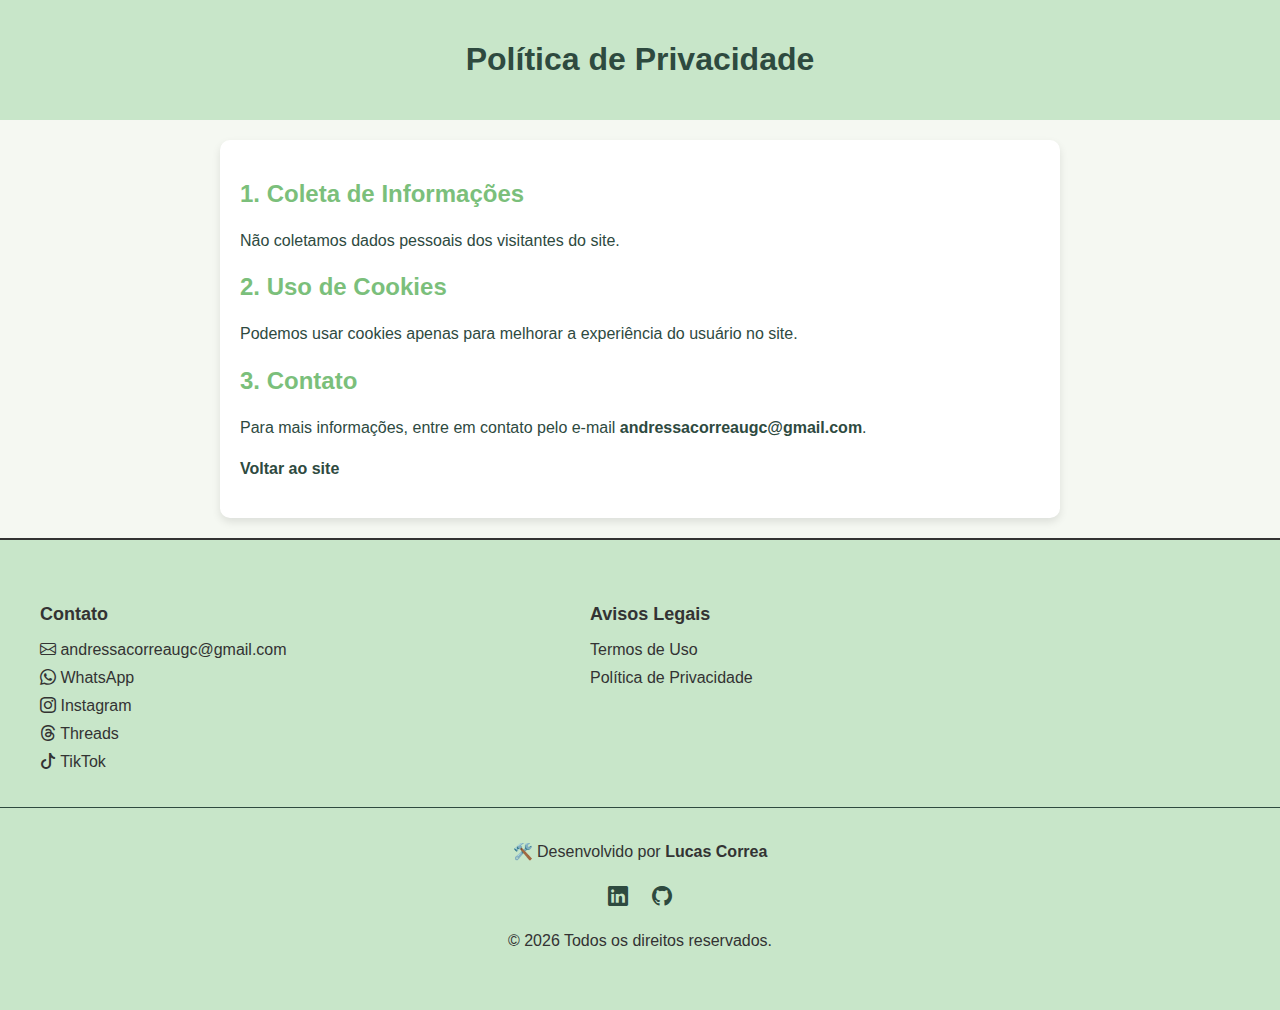
<file: politica-de-privacidade.html>
<!-- Politica de Privacidade - Andressa Correa -->
<!DOCTYPE html>
<html lang="pt-BR">
<head>
    <meta charset="UTF-8">
    <meta name="viewport" content="width=device-width, initial-scale=1.0">
    <meta http-equiv="Cache-Control" content="no-cache, no-store, must-revalidate" /> <!--Cache-->
    <meta http-equiv="Pragma" content="no-cache" /><!--Cache-->
    <meta http-equiv="Expires" content="0" /><!--Cache-->

    <title>Política de Privacidade | Andressa Correa</title>

    <!--outros meta tags-->
    <meta name="robots" content="index, follow">
    <meta property="og:title" content="Andressa correa UGC Creator - Descontos em produtos de beleza e viagens">
    <meta property="og:description"
        content="Cupons e descontos para utilizar em compras e assinaturas ded beleza, moda fitness e viagens">
    <meta property="og:image" content="assets/img/img6_blurred.jpeg">
    <meta property="og:url" content="https://andressacorrea.lovestoblog.com/politica-de-privacidade.html">
    <meta property="og:image:width" content="1200">
<meta property="og:image:height" content="630">

    <link rel="icon" href="assets/img/icon_dc45598780d723602ff599e523ef54ca.ico">

    <link rel="stylesheet" href="assets/css/style-termos.css?v=<?php echo time(); ?>">

    <!-- Google tag (gtag.js) -->
    <script async src="https://www.googletagmanager.com/gtag/js?id=G-XG3LCELMV1"></script>
    <script>
        window.dataLayer = window.dataLayer || [];
        function gtag() { dataLayer.push(arguments); }
        gtag('js', new Date());

        gtag('config', 'G-XG3LCELMV1');
    </script>

</head>
<body>
    <header>
        <h1>Política de Privacidade</h1>
    </header>
    <main>
        <section>
            <h2>1. Coleta de Informações</h2>
            <p>Não coletamos dados pessoais dos visitantes do site.</p>
        </section>
        <section>
            <h2>2. Uso de Cookies</h2>
            <p>Podemos usar cookies apenas para melhorar a experiência do usuário no site.</p>
        </section>
        <section>
            <h2>3. Contato</h2>
            <p>Para mais informações, entre em contato pelo e-mail <a href="mailto:andressacorreaugc@gmail.com">andressacorreaugc@gmail.com</a>.</p>
        </section>
        <p><a href="index.html">Voltar ao site</a></p>
    </main>
    <!-- Rodapé -->
    <footer class="footer">
        <div class="container">
            <!-- Contato -->
            <div class="footer-col">
                <h4>Contato</h4>
                <ul>
                    <li><a><i class="bi bi-envelope"></i> andressacorreaugc@gmail.com</a></li>
                    <li><a href="https://wa.me/5511972243819" target="_blank"><i class="bi bi-whatsapp"></i> WhatsApp</a></li>
                    <li><a href="https://www.instagram.com/andressacorreaa?igsh=aTlrbGtieThsZjBr" target="_blank"><i class="bi bi-instagram"></i> Instagram</a></li>
                    <li><a href="https://www.threads.net/@andressacorreaa?xmt=AQGzQ7M9W25tBneRwEHG8w5zua476jZMXt6rouf0ylmkxY0" target="_blank"><i class="bi bi-threads"></i> Threads</a></li>
                    <li><a href="https://www.tiktok.com/@andressacorreaaaa?lang=pt-BR&is_from_webapp=1&sender_device=mobile&sender_web_id=7423085506868954629" target="_blank"><i class="bi bi-tiktok"></i> TikTok</a></li>
                </ul>
            </div>
    
            <!-- Avisos Legais -->
            <div class="footer-col">
                <h4>Avisos Legais</h4>
                <ul>
                    <li><a href="termos.html">Termos de Uso</a></li>
                    <li><a href="politica-de-privacidade.html">Política de Privacidade</a></li>
                </ul>
            </div>
        </div>
    
        <!-- Desenvolvido por e Copyright -->
        <div class="footer-bottom">
            <p>🛠️ Desenvolvido por <strong>Lucas Correa</strong></p>
            <p>
                <a href="https://www.linkedin.com/in/lucas-bispo-5b7592168/" target="_blank"><i class="bi bi-linkedin"></i></a>
                <a href="https://github.com/lucasbispocorrea" target="_blank"><i class="bi bi-github"></i></a>
            </p>
            <p>© <span id="ano"></span> Todos os direitos reservados.</p>
        </div>
    </footer>
    
    <script>
        // Atualiza o ano automaticamente
        document.getElementById("ano").textContent = new Date().getFullYear();
    </script>
    
    <!-- Bootstrap Icons carregado apenas no rodapé -->
<link rel="stylesheet" href="https://cdn.jsdelivr.net/npm/bootstrap-icons/font/bootstrap-icons.css">
</body>
</html>
</file>
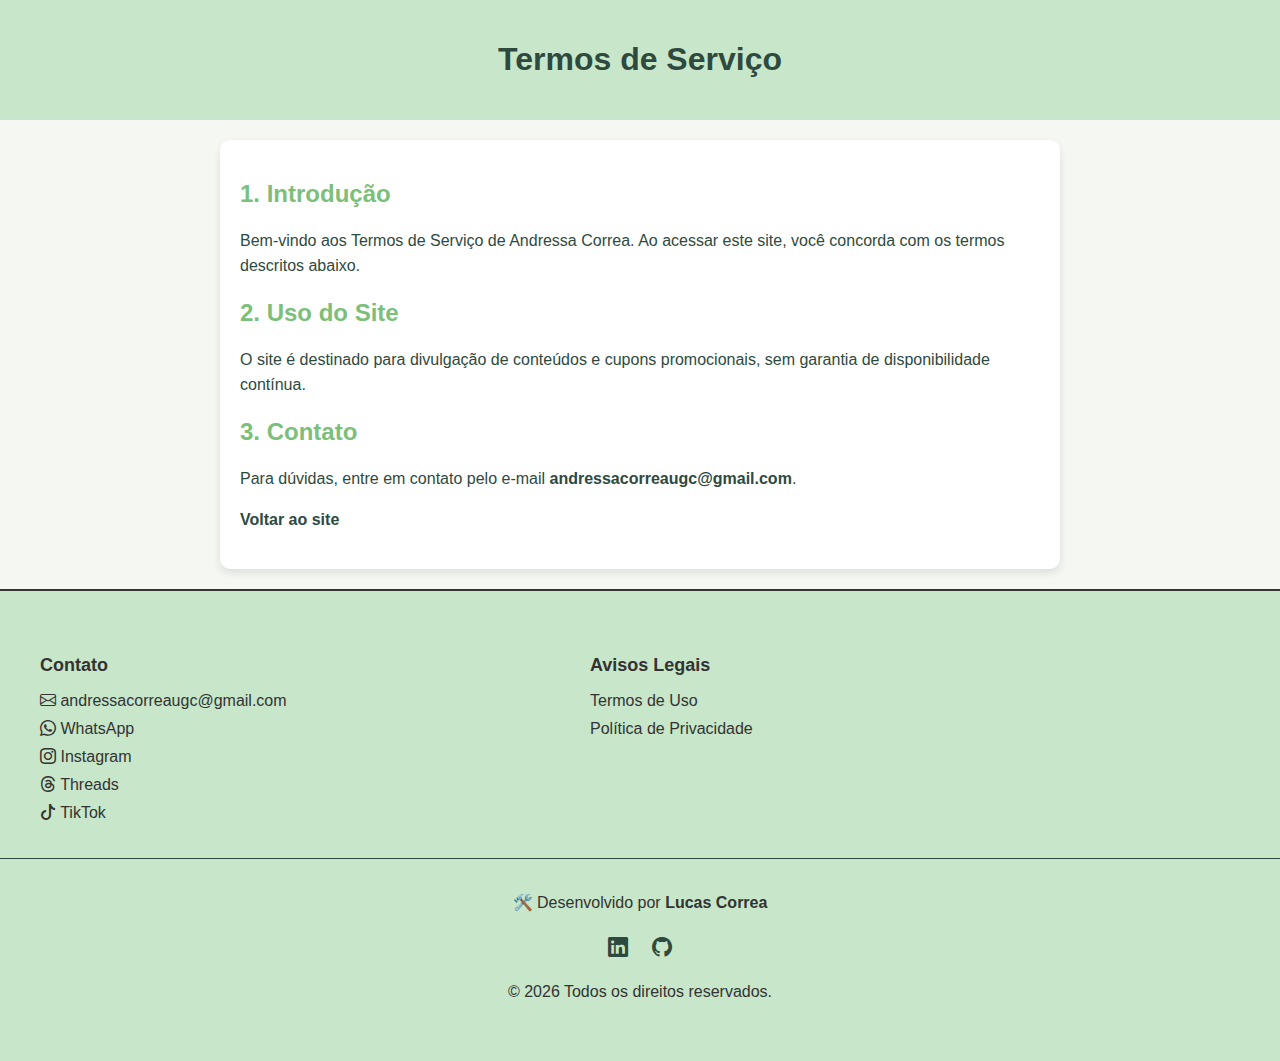
<file: termos.html>
<!-- Termos de Serviço - Andressa Correa -->
<!DOCTYPE html>
<html lang="pt-BR">
<head>
    <meta charset="UTF-8">
    <meta name="viewport" content="width=device-width, initial-scale=1.0">
    <meta http-equiv="Cache-Control" content="no-cache, no-store, must-revalidate" /> <!--Cache-->
    <meta http-equiv="Pragma" content="no-cache" /><!--Cache-->
    <meta http-equiv="Expires" content="0" /><!--Cache-->

    <title>Termos de Serviço | Andressa Correa</title>

    <!--outros meta tags-->
    <meta name="robots" content="index, follow">
    <meta property="og:title" content="Andressa correa UGC Creator - Descontos em produtos de beleza e viagens">
    <meta property="og:description"
        content="Cupons e descontos para utilizar em compras e assinaturas ded beleza, moda fitness e viagens">
    <meta property="og:image" content="assets/img/img6_blurred.jpeg">
    <meta property="og:url" content="https://andressacorrea.lovestoblog.com/termos.html">
    <meta property="og:image:width" content="1200">
<meta property="og:image:height" content="630">

    <link rel="icon" href="assets/img/icon_dc45598780d723602ff599e523ef54ca.ico">

    <link rel="stylesheet" href="assets/css/style-termos.css?v=<?php echo time(); ?>">

    <!-- Google tag (gtag.js) -->
    <script async src="https://www.googletagmanager.com/gtag/js?id=G-XG3LCELMV1"></script>
    <script>
        window.dataLayer = window.dataLayer || [];
        function gtag() { dataLayer.push(arguments); }
        gtag('js', new Date());

        gtag('config', 'G-XG3LCELMV1');
    </script>

</head>
<body>
    <header>
        <h1>Termos de Serviço</h1>
    </header>
    <main>
        <section>
            <h2>1. Introdução</h2>
            <p>Bem-vindo aos Termos de Serviço de Andressa Correa. Ao acessar este site, você concorda com os termos descritos abaixo.</p>
        </section>
        <section>
            <h2>2. Uso do Site</h2>
            <p>O site é destinado para divulgação de conteúdos e cupons promocionais, sem garantia de disponibilidade contínua.</p>
        </section>
        <section>
            <h2>3. Contato</h2>
            <p>Para dúvidas, entre em contato pelo e-mail <a href="mailto:andressacorreaugc@gmail.com">andressacorreaugc@gmail.com</a>.</p>
        </section>
        <p><a href="index.html">Voltar ao site</a></p>
    </main>
    
    <!-- Rodapé -->
    <footer class="footer">
        <div class="container">
            <!-- Contato -->
            <div class="footer-col">
                <h4>Contato</h4>
                <ul>
                    <li><a><i class="bi bi-envelope"></i> andressacorreaugc@gmail.com</a></li>
                    <li><a href="https://wa.me/5511972243819" target="_blank"><i class="bi bi-whatsapp"></i> WhatsApp</a></li>
                    <li><a href="https://www.instagram.com/andressacorreaa?igsh=aTlrbGtieThsZjBr" target="_blank"><i class="bi bi-instagram"></i> Instagram</a></li>
                    <li><a href="https://www.threads.net/@andressacorreaa?xmt=AQGzQ7M9W25tBneRwEHG8w5zua476jZMXt6rouf0ylmkxY0" target="_blank"><i class="bi bi-threads"></i> Threads</a></li>
                    <li><a href="https://www.tiktok.com/@andressacorreaaaa?lang=pt-BR&is_from_webapp=1&sender_device=mobile&sender_web_id=7423085506868954629" target="_blank"><i class="bi bi-tiktok"></i> TikTok</a></li>
                </ul>
            </div>
    
            <!-- Avisos Legais -->
            <div class="footer-col">
                <h4>Avisos Legais</h4>
                <ul>
                    <li><a href="termos.html">Termos de Uso</a></li>
                    <li><a href="politica-de-privacidade.html">Política de Privacidade</a></li>
                </ul>
            </div>
        </div>
    
        <!-- Desenvolvido por e Copyright -->
        <div class="footer-bottom">
            <p>🛠️ Desenvolvido por <strong>Lucas Correa</strong></p>
            <p>
                <a href="https://www.linkedin.com/in/lucas-bispo-5b7592168/" target="_blank"><i class="bi bi-linkedin"></i></a>
                <a href="https://github.com/lucasbispocorrea" target="_blank"><i class="bi bi-github"></i></a>
            </p>
            <p>© <span id="ano"></span> Todos os direitos reservados.</p>
        </div>
    </footer>
    
    <script>
        // Atualiza o ano automaticamente
        document.getElementById("ano").textContent = new Date().getFullYear();
    </script>
    
    <!-- Bootstrap Icons carregado apenas no rodapé -->
<link rel="stylesheet" href="https://cdn.jsdelivr.net/npm/bootstrap-icons/font/bootstrap-icons.css">
</body>
</html>
</file>
<file: assets/css/style-termos.css>
/* styles-termos-politica.css */
body {
    font-family: 'Poppins', sans-serif;
    background-color: #f5f8f2;
    color: #2e4a3f;
    margin: 0;
    padding: 0;
}

header {
    background-color: #c8e6c9;
    text-align: center;
    padding: 20px 0;
}

h1 {
    font-family: 'Poppins', sans-serif;
    color: #2e4a3f;
}

main {
    max-width: 800px;
    margin: 20px auto;
    padding: 20px;
    background: #ffffff;
    border-radius: 10px;
    box-shadow: 0px 4px 8px rgba(0, 0, 0, 0.1);
}

h2 {
    color: #7bbf7b;
}

p {
    line-height: 1.6;
}

main a {
    color: #2e4a3f;
    text-decoration: none;
    font-weight: bold;
}

a:hover {
    text-decoration: underline;
}


/******************************  FOOTER  ******************************/
.footer {
    background-color: #c8e6c9;
    color: #333;
    padding: 40px 0;
    text-align: center;
    border-top: 2px solid;
    
}

.footer .container {
    display: flex;
    flex-wrap: wrap;
    justify-content: space-between;
    align-items: flex-start;
    max-width: 1100px;
    margin-left: 40px;
}

.footer-col {
    flex: 1;
    min-width: 200px;
    text-align: left;
}

.footer h4 {
    font-size: 18px;
    font-weight: bold;
    margin-bottom: 15px;
    color: #333;
}

.footer ul {
    list-style: none;
    padding: 0;
}

.footer ul li {
    margin-bottom: 10px;
}

.footer ul li a {
    text-decoration: none;
    color: #333;
    font-size: 16px;
}

.footer ul li a:hover {
    color: #2e4a3f;
    text-decoration: underline;
}

.footer-bottom {
    text-align: center;
    margin-top: 20px;
    padding-top: 15px;
    border-top: 1px solid #2e4a3f;
}

.footer-bottom a {
    font-size: 20px;
    margin: 0 10px;
    color: #2e4a3f;
    transition: 0.3s;
}

.footer-bottom a:hover {
    color: #2e4a3f;
}
</file>
